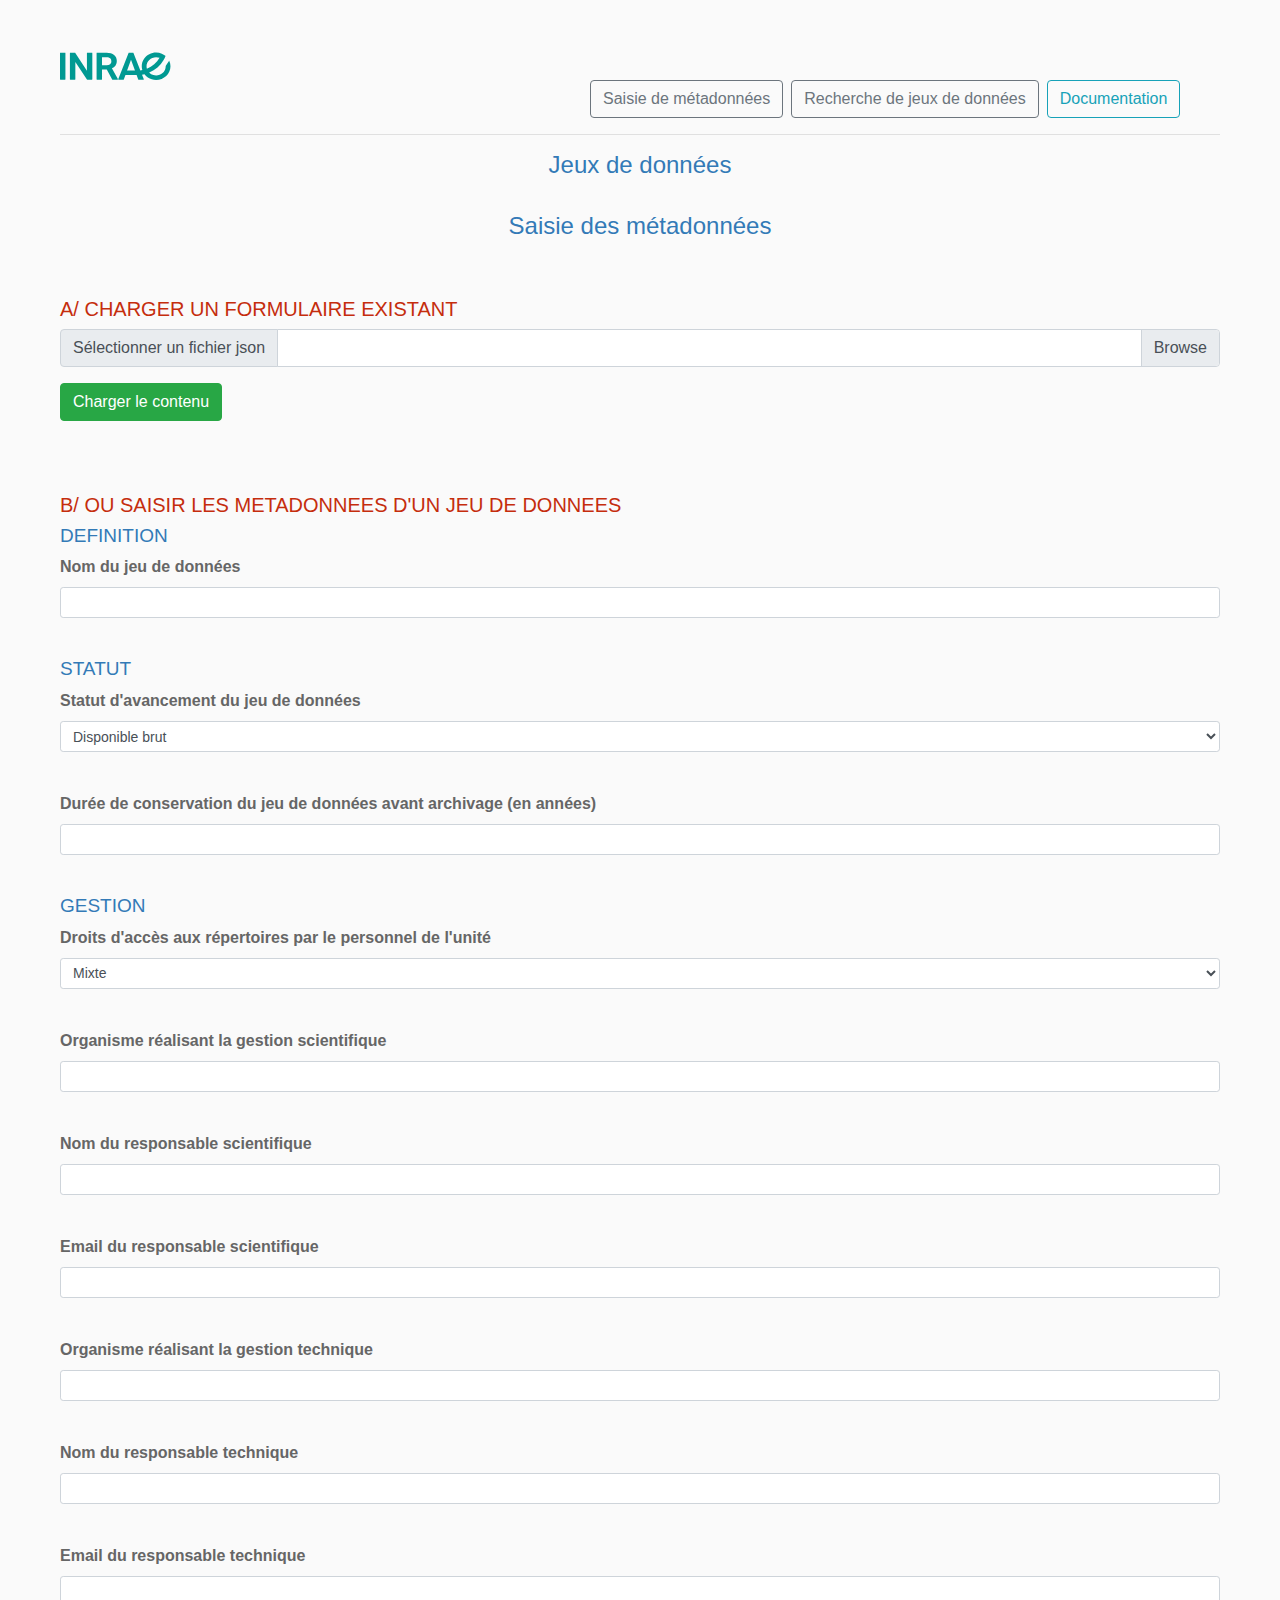
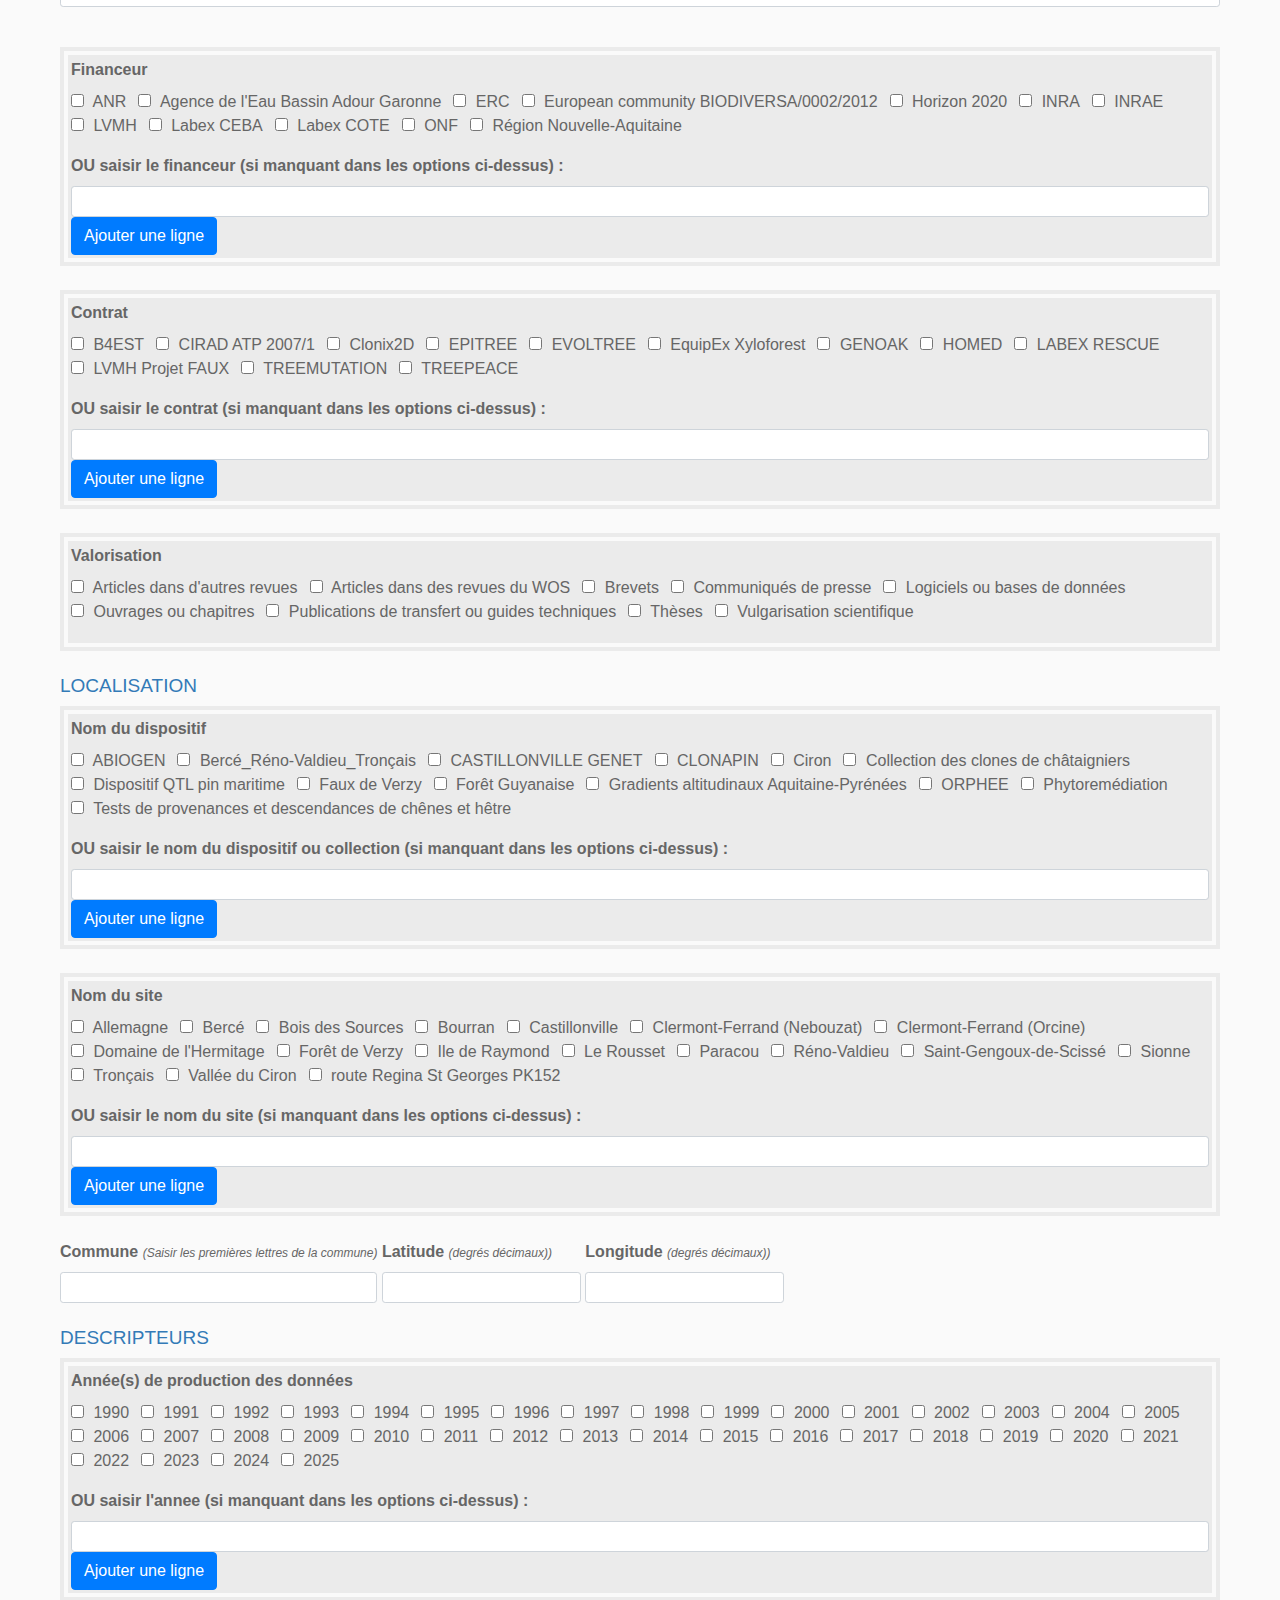
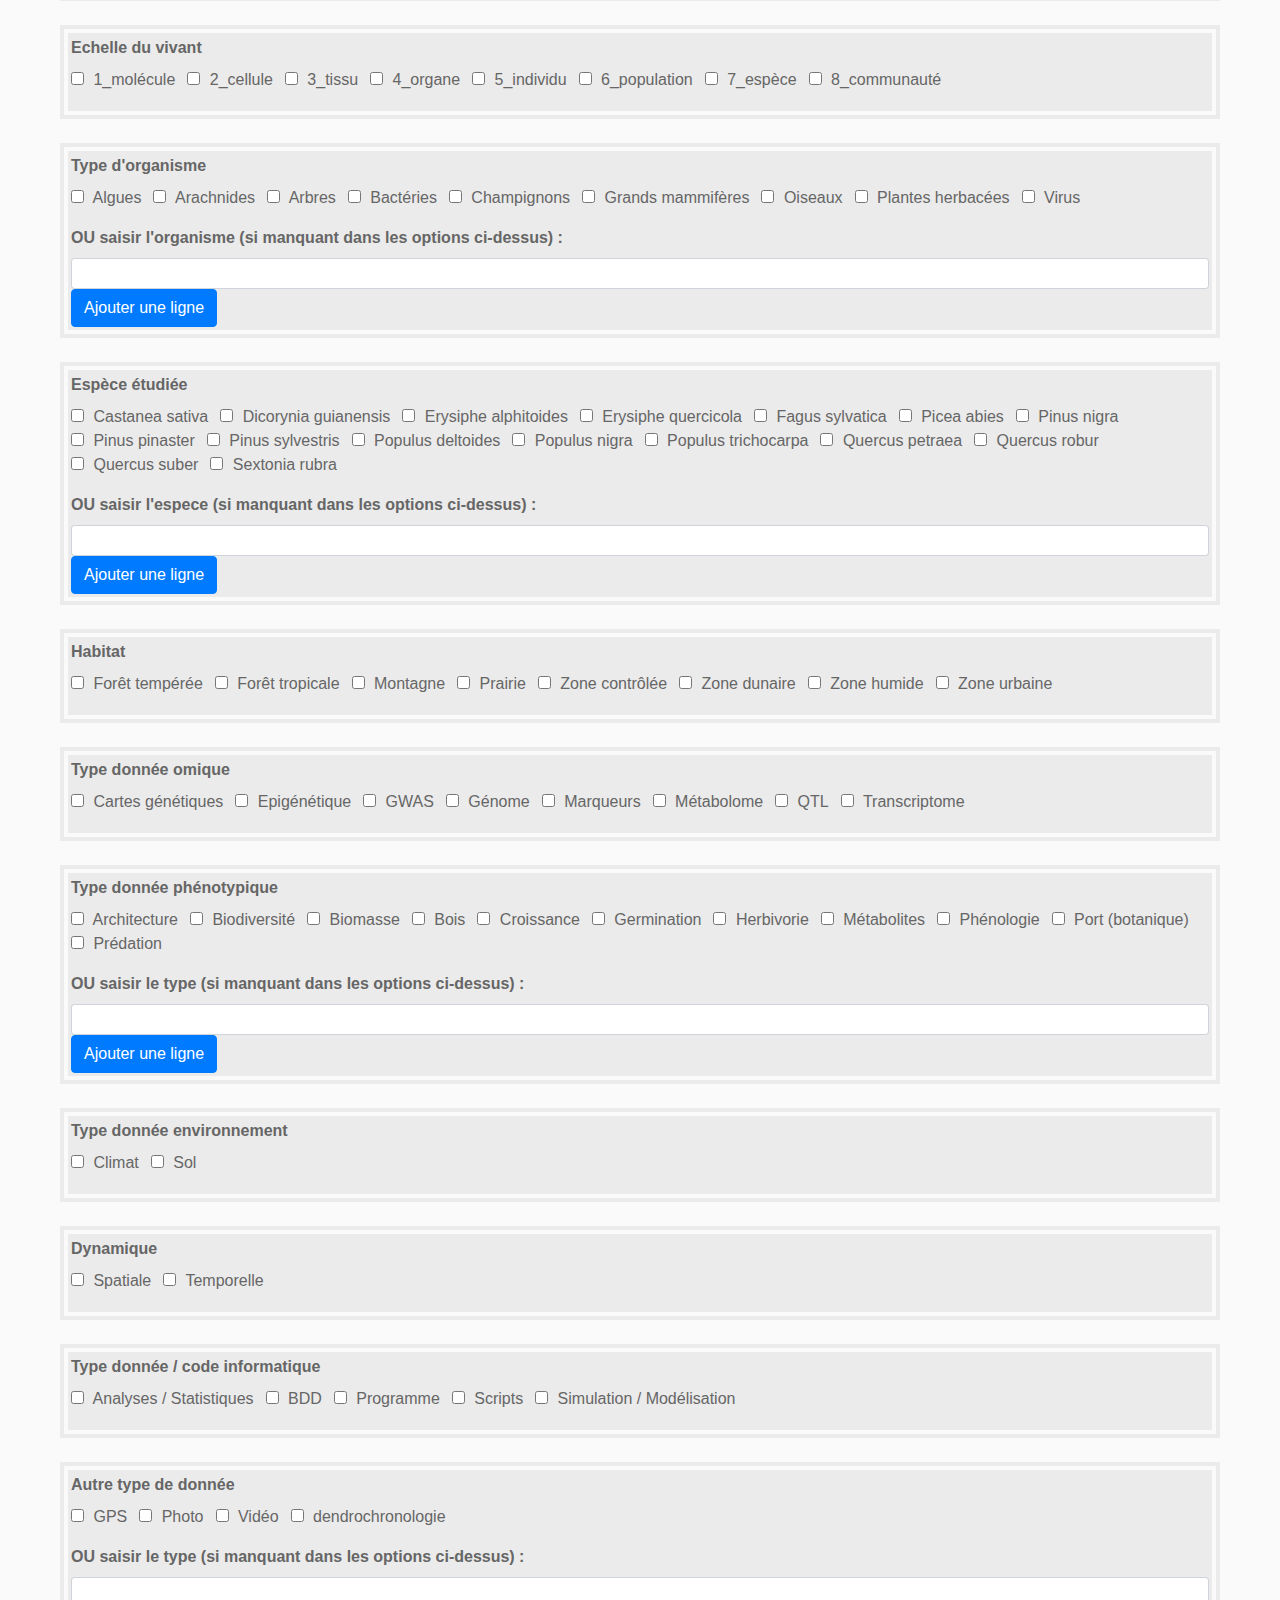
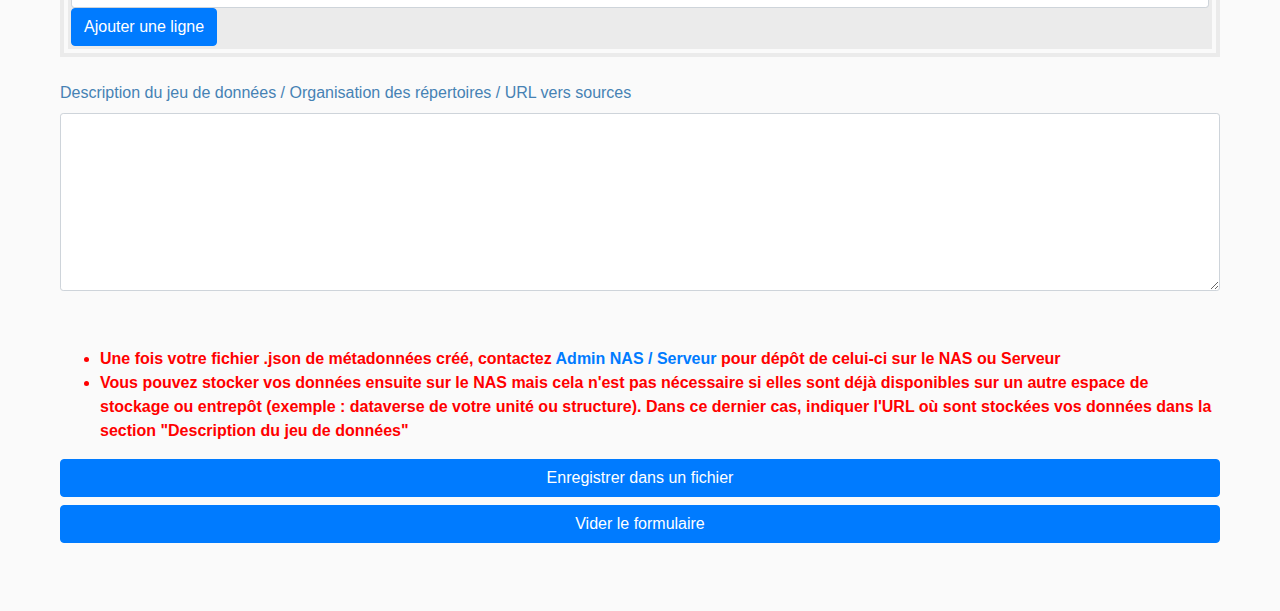
<file: web/index.html>
<!DOCTYPE html>
<html lang="fr" >

<head>
	<meta http-equiv="Content-Type" content="text/html;charset=utf-8" />
	<title>Jeux de donn&eacute;es / Saisie des m&eacute;tadonn&eacute;es</title>

	<!-- CSS -->

	<link rel="stylesheet" href="css/bootstrap.min.css">
	<link rel="stylesheet" href="css/style.css">

	<!-- JS -->
	<script src="js/options.js"></script>
    <script src="js/param.js"></script>
    <script src="js/index.js"></script>
	<script src="js/jquery.min.js"></script>

	<script type="text/javascript">
            var maxField = 10; //Input fields increment limitation

            $(document).ready(function() {
            	// Load json from user
				$('.load_data').click(function() {
					var file = document.getElementById("selectFiles").files;
					load_data(file);
				});

                // Insert checkbox code
                for (var key in checkboite) {
					if (checkboite.hasOwnProperty(key)) {
						insert_checkboite(key);
                    }
                }
                // Insert listbox code
                for (var key in listboite) {
					if (listboite.hasOwnProperty(key)) {
						insert_listboite(key);
                    }
                }
                // Insert txtbox code
                for (var key in txtboite) {
					if (txtboite.hasOwnProperty(key)) {
						insert_txtboite(key);
                    }
                }
                // Insert areabox code
                for (var key in areaboite) {
					if (areaboite.hasOwnProperty(key)) {
						insert_areaboite(key);
                    }
                }
                    // Bouton Add Listener
                    $('.add_button.multivalorisation').click(function(){add_bouton('multivalorisation');});
                    $('.add_button.tag_dispo').click(function(){add_bouton('tag_dispo');});
                    $('.add_button.tag_site').click(function(){add_bouton('tag_site');});
                    $('.add_button.tag_dna').click(function(){add_bouton('tag_dna');});
                    $('.add_button.tag_pheno').click(function(){add_bouton('tag_pheno');});
                    $('.add_button.tag_envt').click(function(){add_bouton('tag_envt');});
                    $('.add_button.tag_info').click(function(){add_bouton('tag_info');});
                    $('.add_button.tag_projet').click(function(){add_bouton('tag_projet');});
                    $('.add_button.tag_espece').click(function(){add_bouton('tag_espece');});
                    $('.add_button.tag_annee').click(function(){add_bouton('tag_annee');});
                    $('.add_button.tag_financeur').click(function(){add_bouton('tag_financeur');});
                    $('.add_button.tag_contrat').click(function(){add_bouton('tag_contrat');});

                    $('.field_wrapper.multivalorisation').on('click', '.remove_button.multivalorisation', function(e){
                            e.preventDefault();
                            $(this).parent('div').remove(); //Remove field html
                            checkboite['multivalorisation']['compteur']--; //Decrement field counter
                    });
                    $('.field_wrapper.tag_dispo').on('click', '.remove_button.tag_dispo', function(e){
                            e.preventDefault();
                            $(this).parent('div').remove(); //Remove field html
                            checkboite['tag_dispo']['compteur']--; //Decrement field counter
                    });
                    $('.field_wrapper.tag_site').on('click', '.remove_button.tag_site', function(e){
                            e.preventDefault();
                            $(this).parent('div').remove(); //Remove field html
                            checkboite['tag_site']['compteur']--; //Decrement field counter
                    });
                    $('.field_wrapper.tag_dna').on('click', '.remove_button.tag_dna', function(e){
                            e.preventDefault();
                            $(this).parent('div').remove(); //Remove field html
                            checkboite['tag_dna']['compteur']--; //Decrement field counter
                    });
                    $('.field_wrapper.tag_pheno').on('click', '.remove_button.tag_pheno', function(e){
                            e.preventDefault();
                            $(this).parent('div').remove(); //Remove field html
                            checkboite['tag_pheno']['compteur']--; //Decrement field counter
                    });
                    $('.field_wrapper.tag_envt').on('click', '.remove_button.tag_envt', function(e){
                            e.preventDefault();
                            $(this).parent('div').remove(); //Remove field html
                            checkboite['tag_envt']['compteur']--; //Decrement field counter
                    });
                    $('.field_wrapper.tag_info').on('click', '.remove_button.tag_info', function(e){
                            e.preventDefault();
                            $(this).parent('div').remove(); //Remove field html
                            checkboite['tag_info']['compteur']--; //Decrement field counter
                    });
                    $('.field_wrapper.tag_projet').on('click', '.remove_button.tag_projet', function(e){
                            e.preventDefault();
                            $(this).parent('div').remove(); //Remove field html
                            checkboite['tag_projet']['compteur']--; //Decrement field counter
                    });
                    $('.field_wrapper.tag_espece').on('click', '.remove_button.tag_espece', function(e){
                            e.preventDefault();
                            $(this).parent('div').remove(); //Remove field html
                            checkboite['tag_espece']['compteur']--; //Decrement field counter
                    });
                     $('.field_wrapper.tag_annee').on('click', '.remove_button.tag_annee', function(e){
                            e.preventDefault();
                            $(this).parent('div').remove(); //Remove field html
                            checkboite['tag_annee']['compteur']--; //Decrement field counter
                    });
                     $('.field_wrapper.tag_financeur').on('click', '.remove_button.tag_financeur', function(e){
                            e.preventDefault();
                            $(this).parent('div').remove(); //Remove field html
                            checkboite['tag_financeur']['compteur']--; //Decrement field counter
                    });
                     $('.field_wrapper.tag_contrat').on('click', '.remove_button.tag_contrat', function(e){
                            e.preventDefault();
                            $(this).parent('div').remove(); //Remove field html
                            checkboite['tag_contrat']['compteur']--; //Decrement field counter
                    });
                     $('.field_wrapper.tag_nvxbio').on('click', '.remove_button.tag_nvxbio', function(e){
                            e.preventDefault();
                            $(this).parent('div').remove(); //Remove field html
                            checkboite['tag_nvxbio']['compteur']--; //Decrement field counter
                    });

                    //==== alimentation des options des checkbox ====
                    for (var key in chkbxdico) {
                        if (chkbxdico.hasOwnProperty(key)) {
                            var obj = chkbxdico[key];
                            var localcpt = maxField;
                            for( var i = 0; i < obj.length; ++i ) {
                                localcpt++;
                                var htmltemplate = '<div class="form-check form-check-inline">\
                                                    <label class="form-check-label" for="'+ key + obj[i] +'">\
                                                    <input type="checkbox" name="'+ key + '-' + localcpt + '" value="'+ obj[i] +'" class="form-check-input '+ key +'" id="'+ key + obj[i] +'">\
                                                    '+ obj[i] +'</label></div>';
                                $('#' + key + ' fieldset').append(htmltemplate);
                            }
                        }
                     }

                     //==== generation options des listes ====
                     for (var key in listdico) {
                        if (listdico.hasOwnProperty(key)) {
                            var obj = listdico[key];
                            for( var i = 0; i < obj.length; ++i ) {
                                 var htmltemplate = '<option value="'+ obj[i] +'">'+ obj[i] +'</option>';
                                 $('#'+key+' fieldset select').append(htmltemplate);
                            }
                        }
                     }
            });


            function insert_checkboite (identif_boite){
				 var myfieldHTML =
                                '<div style="padding:4px; border:4px solid #ebebeb;">\
                                    <div style="padding:3px; background-color:#ebebeb;">\
                                        <div id="'+identif_boite+'" class="form-group '+identif_boite+'">\
                                            <label for="name" class="labeldiv">'+checkboite[identif_boite]['titre']+'</label>\
                                            <fieldset></fieldset>\
                                        </div>';

				if (checkboite[identif_boite]['open']) {
					myfieldHTML += '\
                                        <label for="select" class="labeldiv">'+checkboite[identif_boite]['label']+'</label>\
                                        <div class="field_wrapper '+identif_boite+'">\
                                            <div>\
                                                <input class="form-control form-control-sm '+identif_boite+'" type="text" name="'+identif_boite+'-1" value=""/>\
                                                <a href="javascript:void(0);" class="add_button '+identif_boite+'" title="Add field"><button type="button" class="btn btn-primary btn-xs" id="addrow"><i class="fa fa-plus-circle" aria-hidden="true"></i> Ajouter une ligne</button></a>\
                                                <input type="hidden" name="compteur" value="2" id="compteur"/>\
                                            </div>\
                                        </div>\
                                    </div>\
                                </div>';
                } else {
					myfieldHTML += '</div>\</div>';
                }
                $('.ancre.'+ identif_boite).append(myfieldHTML);
            }

            function insert_listboite (identif_boite){
                var myfieldHTML =
                                '<div id="'+identif_boite+'" class="form-group '+identif_boite+'">\
                                    <label for="name" class="labeldiv">'+listboite[identif_boite]['titre']+'</label>\
                                    <fieldset>\
                                        <select id="'+identif_boite+'_select" name="'+identif_boite+'" class="form-control form-control-sm '+identif_boite+'"></select>\
                                    </fieldset>\
                                </div>';
                $('.ancre.'+ identif_boite).append(myfieldHTML);
            }

            function insert_txtboite (identif_boite){
                var myfieldHTML =
                                '<div class="form-group">\
                                    <label for="XXXX" class="labeldiv">'+ txtboite[identif_boite]['titre'] +'</label>\
                                    <input class="form-control form-control-sm solo" type="text" name="'+ identif_boite +'" id="'+ identif_boite +'" />\
                                </div>';
                $('.ancre.'+ identif_boite).append(myfieldHTML);
            }

            function insert_areaboite (identif_boite){
                var myfieldHTML =
                                '<div class="form-group">\
                                    <label for="'+ identif_boite +'">'+ areaboite[identif_boite]['titre'] +'</label>\
                                    <textarea class="form-control form-control-sm" name="'+ identif_boite +'" rows="'+ areaboite[identif_boite]['rows'] +'" cols="'+ areaboite[identif_boite]['cols'] +'" id="'+ identif_boite +'"></textarea>\
                                </div>';
                $('.ancre.'+ identif_boite).append(myfieldHTML);
            }

            function add_bouton (chk_box_name){
                var cur_cpt = checkboite[chk_box_name]['compteur'];
                var targetDOM = '.field_wrapper.' + chk_box_name;

                if(cur_cpt < maxField){
                        cur_cpt++; //Increment field counter
                        checkboite[chk_box_name]['compteur'] =  cur_cpt;
                        var fieldHTML = '<br/><div><input type="text" class="form-control form-control-sm '+ chk_box_name +'" name="'+ chk_box_name +'-'+ cur_cpt +'" value=""/><a href="javascript:void(0);" class="remove_button '+ chk_box_name +'"><button type="button" class="btn btn-danger btn-xs" id="addrow"><i class="fa fa-plus-circle" aria-hidden="true"></i> Supprimer la ligne</button></a></div>'; //New input field html
                        $(targetDOM).append(fieldHTML); //Add field html
                }
            }



	</script>
</head>

<body>

<div class="left-div">
	<div class="btn-group btn-group-lg" role="group">
		<img src="img/logo_inrae.svg">&nbsp;&nbsp;&nbsp;&nbsp;&nbsp;
	</div>
	<div class="center-div">
		<div class="btn-group btn-group-lg" role="group">
		  <a href="./" class="search_data"><button type="button" class="btn btn-outline-secondary mr-2" data-toggle="button" aria-pressed="false" autocomplete="off">Saisie de m&eacute;tadonn&eacute;es</button></a>
		  <a href="./search/search.html" class="search_data"><button type="button" class="btn btn-outline-secondary mr-2" data-toggle="button" aria-pressed="false" autocomplete="off">Recherche de jeux de donn&eacute;es</button></a>
		  <a href="./docs/doc-pgd-biogeco.html" class="search_data"><button type="button" class="btn btn-outline-info mr-2" data-toggle="button" aria-pressed="false" autocomplete="off">Documentation</button></a>
		</div>
	</div>
</div>

<hr>

<h1>Jeux de donn&eacute;es</h1>

<section>
    <div id="mytest"></div>
    <br/>
    <form id="formulaire" autocomplete="off" action="#" method="post">

		<h1>Saisie des m&eacute;tadonn&eacute;es</h1>

		<br/><br/>

        <h2>A/ CHARGER UN FORMULAIRE EXISTANT</h2>
        <div class="input-group mb-3">
            <div class="input-group-prepend">
                <span class="input-group-text">S&eacute;lectionner un fichier json</span>
            </div>
            <div class="custom-file">
                <input type="file" class="custom-file-input" id="selectFiles">
                <label class="custom-file-label" for="inputGroupFile01"></label>
            </div>
        </div>
        <a href="javascript:void(0);" class="load_data">
        <button type="button" class="btn btn-success btn-xs" id="load">Charger le contenu</button></a>

    <!-- TEMPORAIRE : Pour voir la tête du json chargé -->
    <!-- <textarea id="result"></textarea> -->

        <br/><br/><br/><br/>
        <h2>B/ OU SAISIR LES METADONNEES D'UN JEU DE DONNEES</h2>

		<h3>DEFINITION</h3>
		<div class="ancre title"></div>
        <br/>

		<h3>STATUT</h3>
        <div class="ancre statutdispo"></div>
        <br/>
        <div class="ancre statutconservation"></div>
        <br/>

        <h3>GESTION</h3>
        <div class="ancre diffusion"></div>
        <br/>
        <div class="ancre organism"></div>
        <br/>
        <div class="ancre respsci"></div>
        <br/>
        <div class="ancre mailsci"></div>
        <br/>
        <div class="ancre organismtech"></div>
        <br/>
        <div class="ancre resptech"></div>
        <br/>
        <div class="ancre mailtech"></div>
        <br/>
        <div class="ancre tag_financeur"></div>
        <br/>
        <div class="ancre tag_contrat"></div>
        <br/>
        <div class="ancre multivalorisation"></div>
        <br/>

        <h3>LOCALISATION</h3>
        <div class="ancre tag_dispo"></div>
        <br/>
        <div class="ancre tag_site"></div>
        <br/>
        <div class="autocomplete">
            <label for="name" class="labeldiv">Commune</label>
            <em>(Saisir les premi&egrave;res lettres de la commune)</em>
            <input class="form-control form-control-sm solo" type="text" name="nom-commune" id="nom-commune" />
        </div>
        <div class="autocomplete">
            <label for="name" class="labeldiv">Latitude</label>
            <em>(degr&eacute;s d&eacute;cimaux))</em>
            <input class="form-control form-control-sm solo" type="text" name="latitude" id="latitude" />
        </div>
        <div class="autocomplete">
            <label for="name" class="labeldiv">Longitude</label>
            <em>(degr&eacute;s d&eacute;cimaux))</em>
            <input class="form-control form-control-sm solo" type="text" name="longitude" id="longitude" />
        </div>
        <br><br>

        <h3>DESCRIPTEURS</h3>
        <div class="ancre tag_annee"></div>
        <br/>
        <div class="ancre tag_nvxbio"></div>
        <br/>
        <div class="ancre tag_organisme"></div>
        <br/>
        <div class="ancre tag_espece"></div>
        <br/>
        <div class="ancre tag_habitat"></div>
        <br/>
        <div class="ancre tag_dna"></div>
        <br/>
        <div class="ancre tag_pheno"></div>
        <br/>
        <div class="ancre tag_envt"></div>
        <br/>
        <div class="ancre tag_dynamique"></div>
        <br/>
        <div class="ancre tag_info"></div>
        <br/>
        <div class="ancre tag_autredonnee"></div>
        <br/>
        <div class="ancre description"></div>
        <br/>

        <div class="form-group">
              <input class="form-control" type="hidden" name="filename" id="filename" />
        </div>

		<ul class="bold-red">
			<li>
				Une fois votre fichier .json de m&eacute;tadonn&eacute;es cr&eacute;&eacute;, contactez <a href="mailto:admin.nas.your.structure">Admin NAS / Serveur</a> pour d&eacute;p&ocirc;t de celui-ci sur le NAS ou Serveur
			</li>
			<li>
				Vous pouvez stocker vos donn&eacute;es ensuite sur le NAS mais cela n'est pas n&eacute;cessaire si elles sont d&eacute;j&agrave; disponibles sur un autre espace de stockage ou entrep&ocirc;t (exemple : dataverse de votre unité ou structure). Dans ce dernier cas, indiquer l'URL o&ugrave; sont stock&eacute;es vos donn&eacute;es dans la section "Description du jeu de donn&eacute;es"

			</li>
		</ul>

        <p>
            <input type="submit" value="Enregistrer dans un fichier" class="btn btn-primary btn-block" />
            <input type="reset" value="Vider le formulaire" class="btn btn-primary btn-block" />
        </p>
    </form>
</section>


<!-- TEMPORAIRE : Affichage de ce qui est enregistré dans le fichier json -->
<!--<pre id="output"></pre>-->

<script>
	autocomplete(document.getElementById("nom-commune"), communes);

	/* Montrer le nom du fichier selectionner pour chargement : https://www.codeply.com/p/LtpNZllird */
	document.querySelector('.custom-file-input').addEventListener('change',function(e){
	  var fileName = document.getElementById("selectFiles").files[0].name;
	  var nextSibling = e.target.nextElementSibling
	  nextSibling.innerText = fileName
	})
</script>

</body>
</html>
</file>
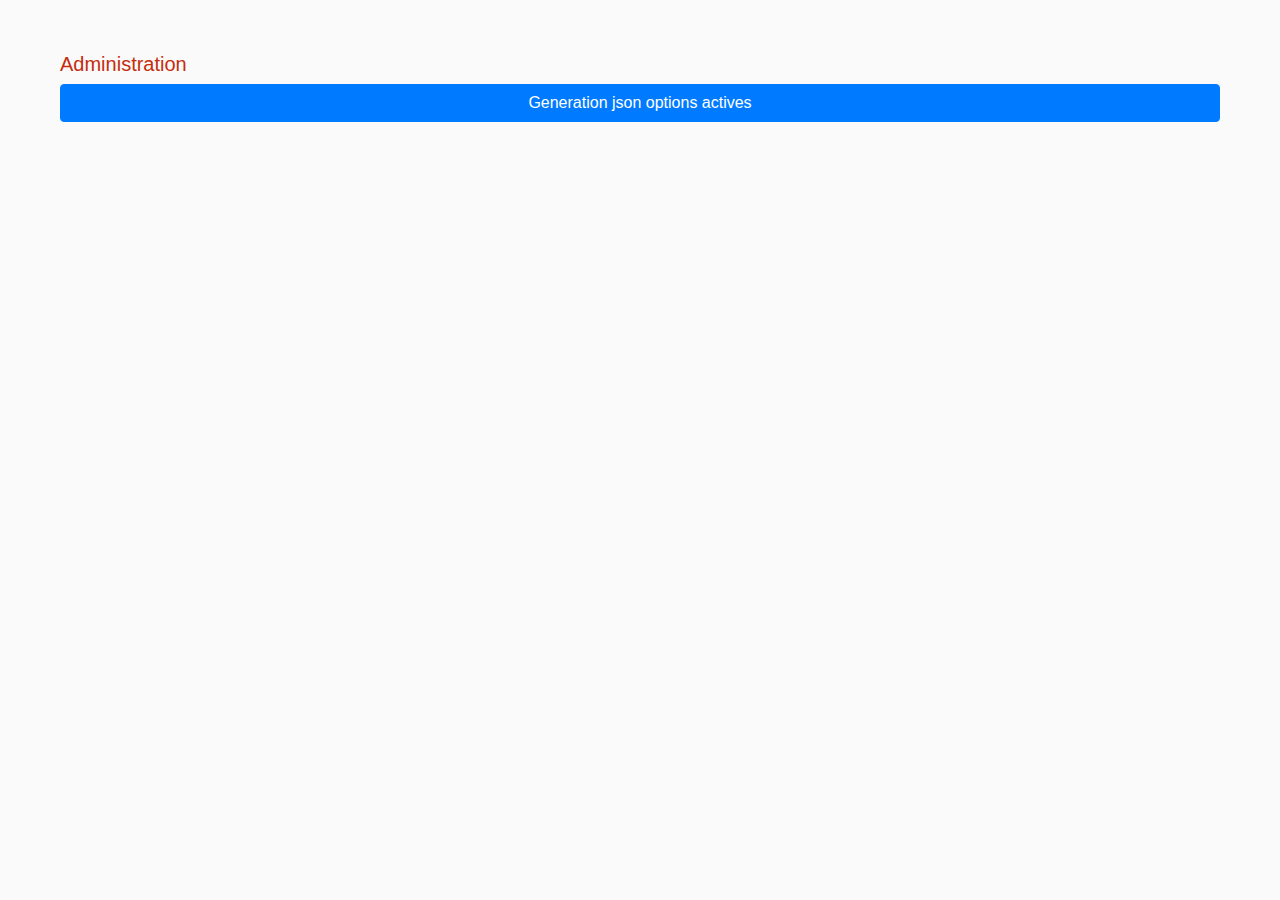
<file: web/admin.html>
<!DOCTYPE html>
<html>
    <head>
        <meta http-equiv="Content-Type" content="text/html;charset=utf-8" />
        <title>Admin</title>
        <!-- CSS -->
        <link rel="stylesheet" href="css/bootstrap.min.css">
		<link rel="stylesheet" href="css/style.css">
        <!-- JS -->
		<script src="js/options.js"></script>
		<script src="js/jquery.min.js"></script>
        <script type="text/javascript">
            function saveFormAsTextFile(json) {

                var textToSaveAsBlob = new Blob([json], {type:"text/plain;charset=utf-8"});
                var textToSaveAsURL = window.URL.createObjectURL(textToSaveAsBlob);
                var timestamp = Math.round(+new Date() / 1000);
                var fileNameToSaveAs = 'Master_PGD.json';

                var downloadLink = document.createElement("a");
                downloadLink.download = fileNameToSaveAs;
                downloadLink.innerHTML = "Download File";
                downloadLink.href = textToSaveAsURL;
                downloadLink.style.display = "none";
                document.body.appendChild(downloadLink);
                downloadLink.click();
            }

            $(document).ready(function(){

                var new_obj = {chkbxdico : chkbxdico, listdico : listdico};
                var jsoncontent = JSON.stringify(new_obj);
                document.getElementById("formulaire").addEventListener( "submit", function(e) {
                        e.preventDefault();
                        saveFormAsTextFile(jsoncontent);
                }, false);
            });


        </script>

        <meta http-equiv="Content-Type" content="text/html;charset=utf-8" />
        <meta name="viewport" content="width=device-width, initial-scale=1.0">
    </head>
    <body>
        <div>
            <h2>Administration</h2>
            <form id="formulaire" autocomplete="off" action="#" method="post">
                <input type="submit" value="Generation json options actives" class="btn btn-primary btn-block" />
            </form>
            <pre id="output"></pre>
        </div>
    </body>
</html>
</file>
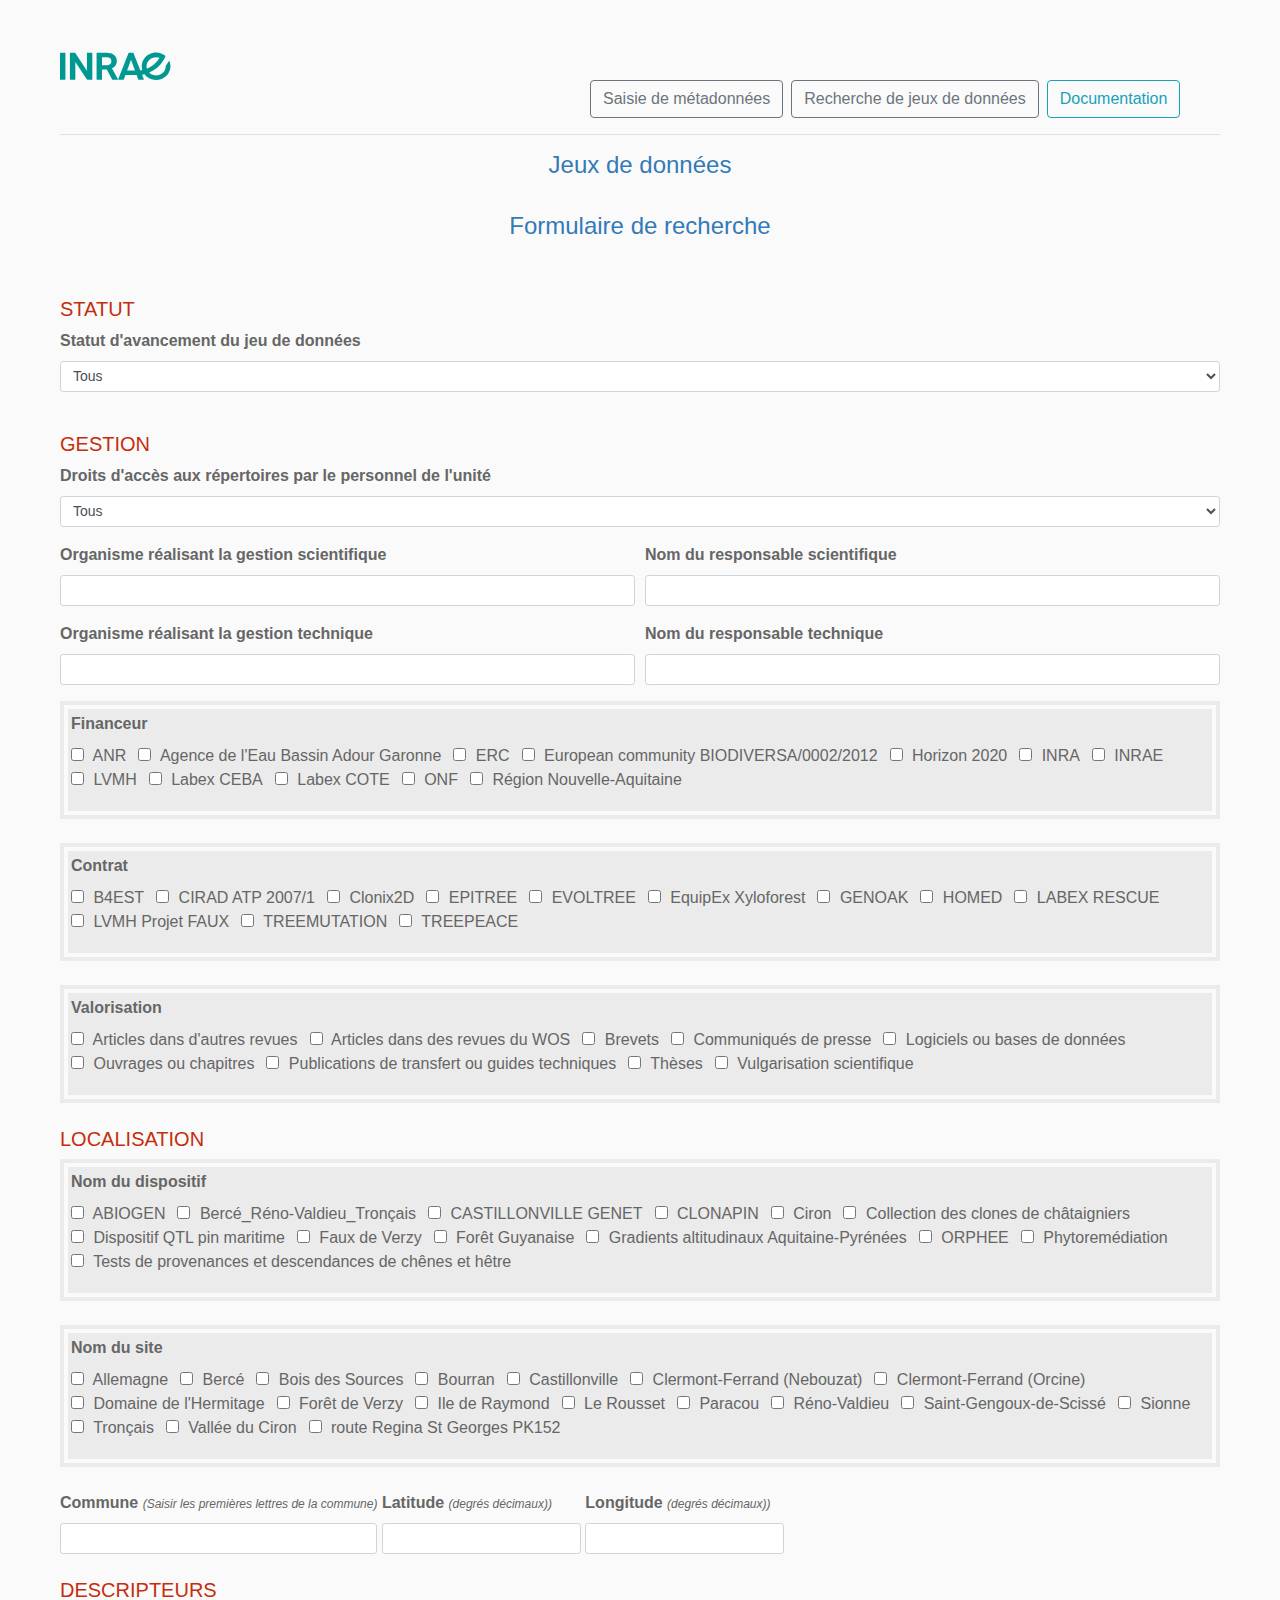
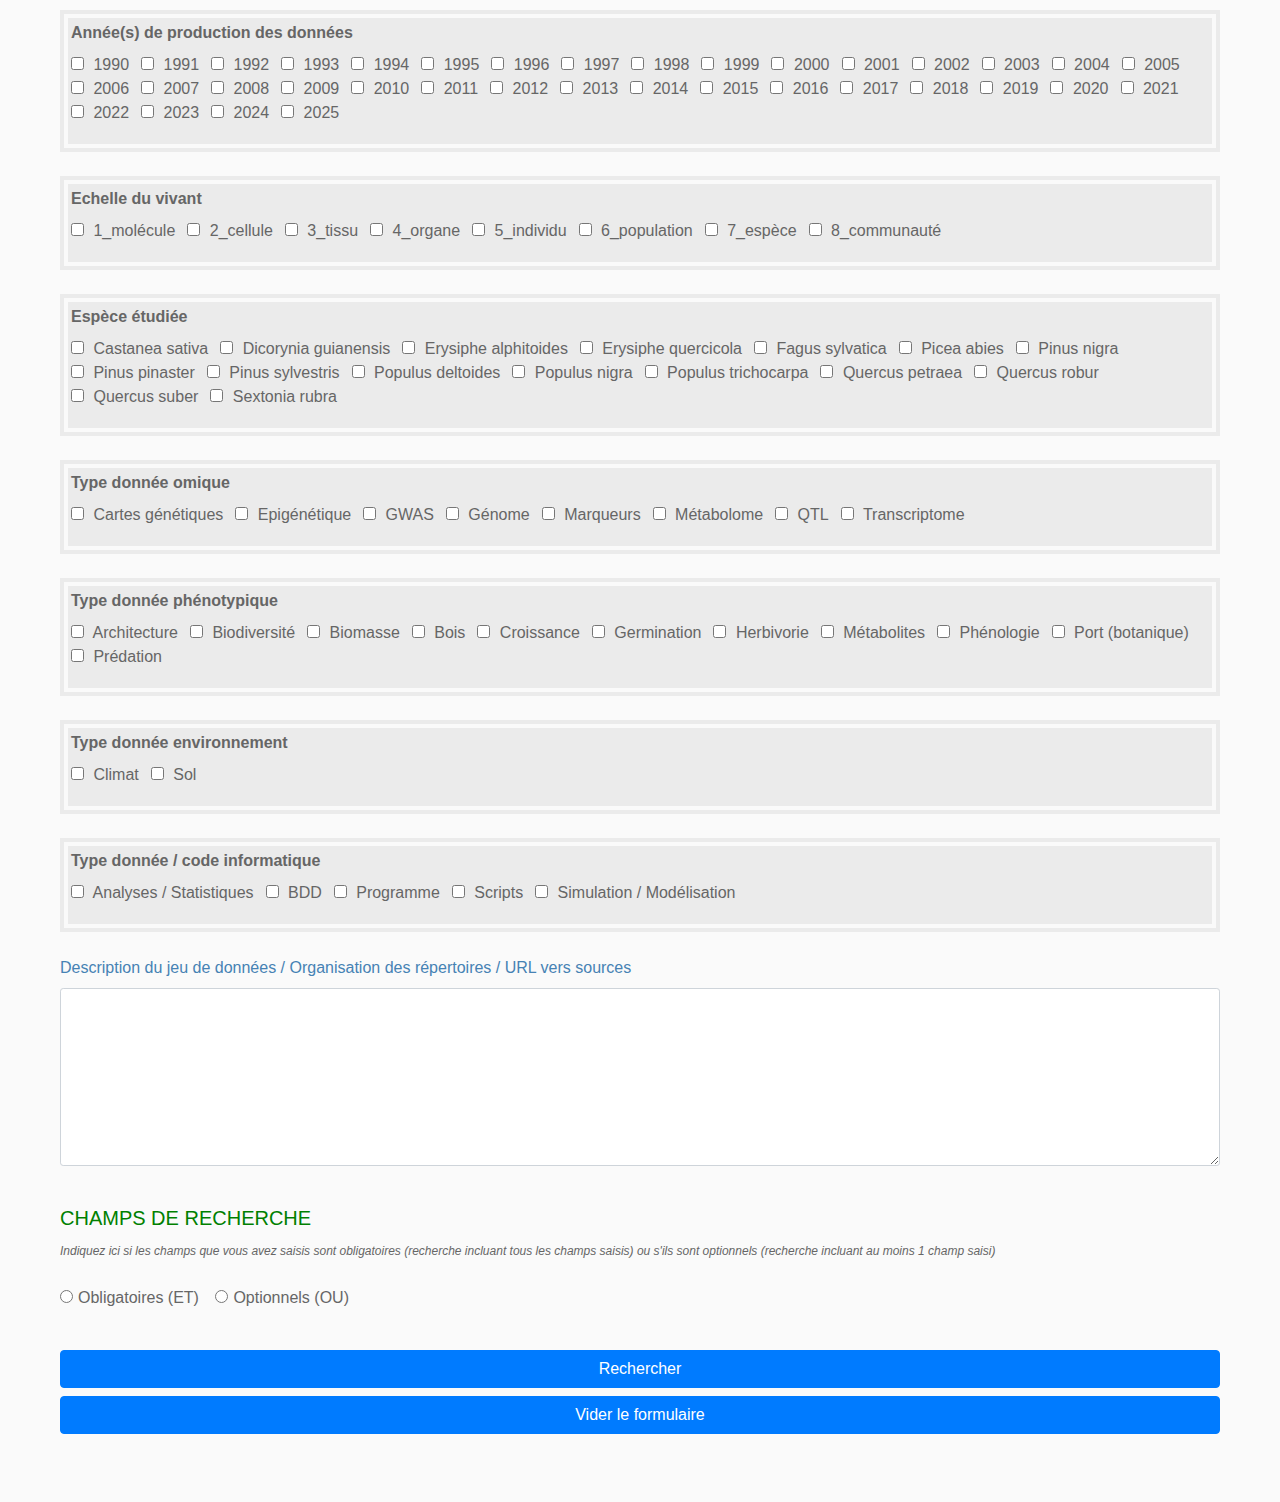
<file: web/search/search.html>
<!DOCTYPE html>
<html lang="fr" >

<head>
	<meta charset="UTF-8">
	<title>Jeux de donn&eacute;es / Saisie des m&eacute;tadonn&eacute;es</title>

	<!-- CSS -->
	<link rel="stylesheet" href="../css/bootstrap.min.css">
	<link rel="stylesheet" href="../css/style.css">
	<link rel="stylesheet" href="../css/bootstrap-toc.css">


	<!-- JS -->
	<script src="../js/options.js"></script>
    <script src="../js/param.js"></script>
	<script src="../js/jquery.min.js"></script>
	<script src="../js/formsearch.js"></script>

	<script type="text/javascript">
            var maxField = 10; //Input fields increment limitation

            $(document).ready(function() {
            	// Load json from user
				$('.load_data').click(function() {
					var file = document.getElementById("selectFiles").files;
					load_data(file);
				});

                // Insert checkbox code
                for (var key in checkboite) {
					if (checkboite.hasOwnProperty(key)) {
						insert_checkboite(key);
                    }
                }
                // Insert listbox code
                for (var key in listboite) {
					if (listboite.hasOwnProperty(key)) {
						insert_listboite(key);
                    }
                }
                // Insert txtbox code
                for (var key in txtboite) {
					if (txtboite.hasOwnProperty(key)) {
						insert_txtboite(key);
                    }
                }
                // Insert areabox code
                for (var key in areaboite) {
					if (areaboite.hasOwnProperty(key)) {
						insert_areaboite(key);
                    }
                }

                    //==== alimentation des options des checkbox ====
                    for (var key in chkbxdico) {
                        if (chkbxdico.hasOwnProperty(key)) {
                            var obj = chkbxdico[key];
                            var localcpt = maxField;
                            for( var i = 0; i < obj.length; ++i ) {
                                localcpt++;
                                var htmltemplate = '<div class="form-check form-check-inline">\
                                                    <label class="form-check-label" for="'+ key + obj[i] +'">\
                                                    <input type="checkbox" name="'+ key + '-' + localcpt + '" value="'+ obj[i] +'" class="form-check-input '+ key +'" id="'+ key + obj[i] +'">\
                                                    '+ obj[i] +'</label></div>';
                                $('#' + key + ' fieldset').append(htmltemplate);
                            }
                        }
                     }

                     //==== generation options des listes ====
                    for (var key in listdico) {
						var htmltemplate = '<option value="Tous">Tous</option>';
	                    $('#'+key+' fieldset select').append(htmltemplate);
                        if (listdico.hasOwnProperty(key)) {
                            var obj = listdico[key];
                            for( var i = 0; i < obj.length; ++i ) {
                                 var htmltemplate = '<option value="'+ obj[i] +'">'+ obj[i] +'</option>';
                                 $('#'+key+' fieldset select').append(htmltemplate);
                            }
                        }
                     }
            });

			/* Generation Code Check Boxes */
            function insert_checkboite (identif_boite){
                var myfieldHTML =
                                '<div style="padding:4px; border:4px solid #ebebeb;">\
                                    <div style="padding:3px; background-color:#ebebeb;">\
                                        <div id="'+identif_boite+'" class="form-group '+identif_boite+'">\
                                            <label for="name" class="labeldiv">'+checkboite[identif_boite]['titre']+'</label>\
                                            <fieldset></fieldset>\
                                        </div>\
                                        <div class="field_wrapper '+identif_boite+'">\
                                        </div>\
                                    </div>\
                                </div>';

                $('.ancre.'+ identif_boite).append(myfieldHTML);
            }

			/* Generation Code Listes deroulantes */
            function insert_listboite (identif_boite){
                var myfieldHTML =
                                '<div id="'+identif_boite+'" class="form-group '+identif_boite+'">\
                                    <label for="name" class="labeldiv">'+listboite[identif_boite]['titre']+'</label>\
                                    <fieldset>\
                                        <select id="'+identif_boite+'_select" name="'+identif_boite+'" class="form-control form-control-sm '+identif_boite+'"></select>\
                                    </fieldset>\
                                </div>';
                $('.ancre.'+ identif_boite).append(myfieldHTML);
            }

			/* Generation Code Input type Texte */
            function insert_txtboite (identif_boite){
                var myfieldHTML =
                                '<div class="form-group">\
                                    <label for="XXXX" class="labeldiv">'+ txtboite[identif_boite]['titre'] +'</label>\
                                    <input class="form-control form-control-sm solo" type="text" name="'+ identif_boite +'" id="'+ identif_boite +'" />\
                                </div>';
                $('.ancre.'+ identif_boite).append(myfieldHTML);
            }

			/* Generation Code Input type Textarea */
            function insert_areaboite (identif_boite){
                var myfieldHTML =
                                '<div class="form-group">\
                                    <label for="'+ identif_boite +'">'+ areaboite[identif_boite]['titre'] +'</label>\
                                    <textarea class="form-control form-control-sm" name="'+ identif_boite +'" rows="'+ areaboite[identif_boite]['rows'] +'" cols="'+ areaboite[identif_boite]['cols'] +'" id="'+ identif_boite +'"></textarea>\
                                </div>';
                $('.ancre.'+ identif_boite).append(myfieldHTML);
            }
	</script>
</head>

<body>

<div class="left-div">
	<div class="btn-group btn-group-lg" role="group">
		<img src="../img/logo_inrae.svg">&nbsp;&nbsp;&nbsp;&nbsp;&nbsp;
	</div>
	<div class="center-div">
		<div class="btn-group btn-group-lg" role="group">
		  <a href="../" class="search_data"><button type="button" class="btn btn-outline-secondary mr-2" data-toggle="button" aria-pressed="false" autocomplete="off">Saisie de m&eacute;tadonn&eacute;es</button></a>
		  <a href="./search.html" class="search_data"><button type="button" class="btn btn-outline-secondary mr-2" data-toggle="button" aria-pressed="false" autocomplete="off">Recherche de jeux de donn&eacute;es</button></a>
		  <a href="../docs/doc-pgd-biogeco.html" class="search_data"><button type="button" class="btn btn-outline-info mr-2" data-toggle="button" aria-pressed="false" autocomplete="off">Documentation</button></a>
		</div>
	</div>
</div>

<hr>

<h1>Jeux de donn&eacute;es</h1>

<section>
    <div id="mytest"></div>
    <br/>

    <form id="formsearch" name="formsearch" enctype="multipart/form-data" accept-charset="utf-8">

		<h1>Formulaire de recherche</h1>

        <br/><br/>

        <h2>STATUT</h2>
        <div class="ancre statutdispo"></div>
        <br/>

        <h2>GESTION</h2>
        <div class="ancre diffusion"></div>

		<div class="form-row">
			<div class="ancre organism col"></div>
			<div class="ancre respsci col"></div>
			<!--<div class="ancre mailsci col"></div>-->
		</div>
        <div class="form-row">
			<div class="ancre organismtech col"></div>
			<div class="ancre resptech col"></div>
			<!--<div class="ancre mailtech col"></div>-->
		</div>
        <div class="ancre tag_financeur"></div>
        <br/>
        <div class="ancre tag_contrat"></div>
        <br/>
        <div class="ancre multivalorisation"></div>
        <br/>

        <h2>LOCALISATION</h2>
        <div class="ancre tag_dispo"></div>
        <br/>
        <div class="ancre tag_site"></div>
        <br/>
        <div class="autocomplete">
            <label for="name" class="labeldiv">Commune</label>
            <em>(Saisir les premi&egrave;res lettres de la commune)</em>
            <input class="form-control form-control-sm solo" type="text" name="nom-commune" id="nom-commune" />
        </div>
        <div class="autocomplete">
            <label for="name" class="labeldiv">Latitude</label>
            <em>(degr&eacute;s d&eacute;cimaux))</em>
            <input class="form-control form-control-sm solo" type="text" name="latitude" id="latitude" />
        </div>
        <div class="autocomplete">
            <label for="name" class="labeldiv">Longitude</label>
            <em>(degr&eacute;s d&eacute;cimaux))</em>
            <input class="form-control form-control-sm solo" type="text" name="longitude" id="longitude" />
        </div>
        <br><br>

        <h2>DESCRIPTEURS</h2>
		<div class="ancre tag_annee"></div>
		 <br/>
        <div class="ancre tag_nvxbio"></div>
        <br/>
        <div class="ancre tag_espece"></div>
        <br/>
        <div class="ancre tag_dna"></div>
        <br/>
        <div class="ancre tag_pheno"></div>
        <br/>
        <div class="ancre tag_envt"></div>
        <br/>
        <div class="ancre tag_info"></div>
        <br/>
        <div class="ancre description"></div>

        <div class="form-group">
              <input class="form-control" type="hidden" name="filename" id="filename" />
        </div>

		<br/>

		<h2 class="searchoptions">CHAMPS DE RECHERCHE</h2>
		<em>Indiquez ici si les champs que vous avez saisis sont obligatoires (recherche incluant tous les champs saisis) ou s'ils sont optionnels (recherche incluant au moins 1 champ saisi)</em>
		<br/><br/>
		<div class="form-check-inline">
		  <label class="form-check-label">
			<input type="radio" class="form-check-input" name="operator" value="$and">Obligatoires (ET)
		  </label>
		</div>
		<div class="form-check-inline">
		  <label class="form-check-label">
			<input type="radio" class="form-check-input" name="operator" value="$or">Optionnels (OU)
		  </label>
		</div>

		<br/><br/>

		<p id="res"></p>

        <p>
            <input type="submit" value="Rechercher" class="btn btn-primary btn-block" />
            <input type="reset" value="Vider le formulaire" class="btn btn-primary btn-block" onClick="$('#container').empty();"/>
        </p>
    </form>
</section>

<a name="results"></a>
<div id="container" class="table-responsive"></div>

</body>
</html>
</file>
<file: web/css/style.css>
* {
  box-sizing: border-box;
}

html {
	scroll-behavior: smooth;
}

body {
  margin: 2em auto;
  max-width: 1200px;
  color:#666;
  background:#fafafa;
  padding:20px;
}

input {
  border: 1px solid transparent;
  padding: 10px;
  font-size: 16px;
}

input[type=text] {
  width: 100%;
}

input[type=submit] {
  width: 50%;
}

h1 {font-size:24px; font-weight:normal; text-align:center; color:#337ab7}
h2 {font-size:20px; font-weight:normal; text-align:left; color:#c52d0d}
h3 {font-size:19px; font-weight:normal; text-align:left; color:#337ab7}
h4 {font-size:19px; font-weight:normal; text-align:left; color:#388e3c}
em {font-size:12px;}

.labeldiv {
	font-size:16px;
	font-weight:bold;
}

.autocomplete {
  /*the container must be positioned relative:*/
  position: relative;
  display: inline-block;
}

.autocomplete-items {
  position: absolute;
  border: 1px solid #d4d4d4;
  border-bottom: none;
  border-top: none;
  z-index: 99;
  /*position the autocomplete items to be the same width as the container:*/
  top: 100%;
  left: 0;
  right: 0;
}
.autocomplete-items div {
  padding: 10px;
  cursor: pointer;
  background-color: #fff;
  border-bottom: 1px solid #d4d4d4;
}
.autocomplete-items div:hover {
  /*when hovering an item:*/
  background-color: #e9e9e9;
}
.autocomplete-active {
  /*when navigating through the items using the arrow keys:*/
  background-color: DodgerBlue !important;
  color: #ffffff;
}
.ancre {
}
.solo {
}
.center-div {
     margin: 0 auto;
     width: 100px;
}
.searchoptions {
	color: #008000;
}
.st {
	font-weight: bold;
}
div.table-responsive {
  overflow-x:auto;
}

.bold-red {
    color: red;
    font-weight: bold;
}

.description {
	color: #4682B4;
    font-size:16px;
}


/* Documentation page */
</file>
